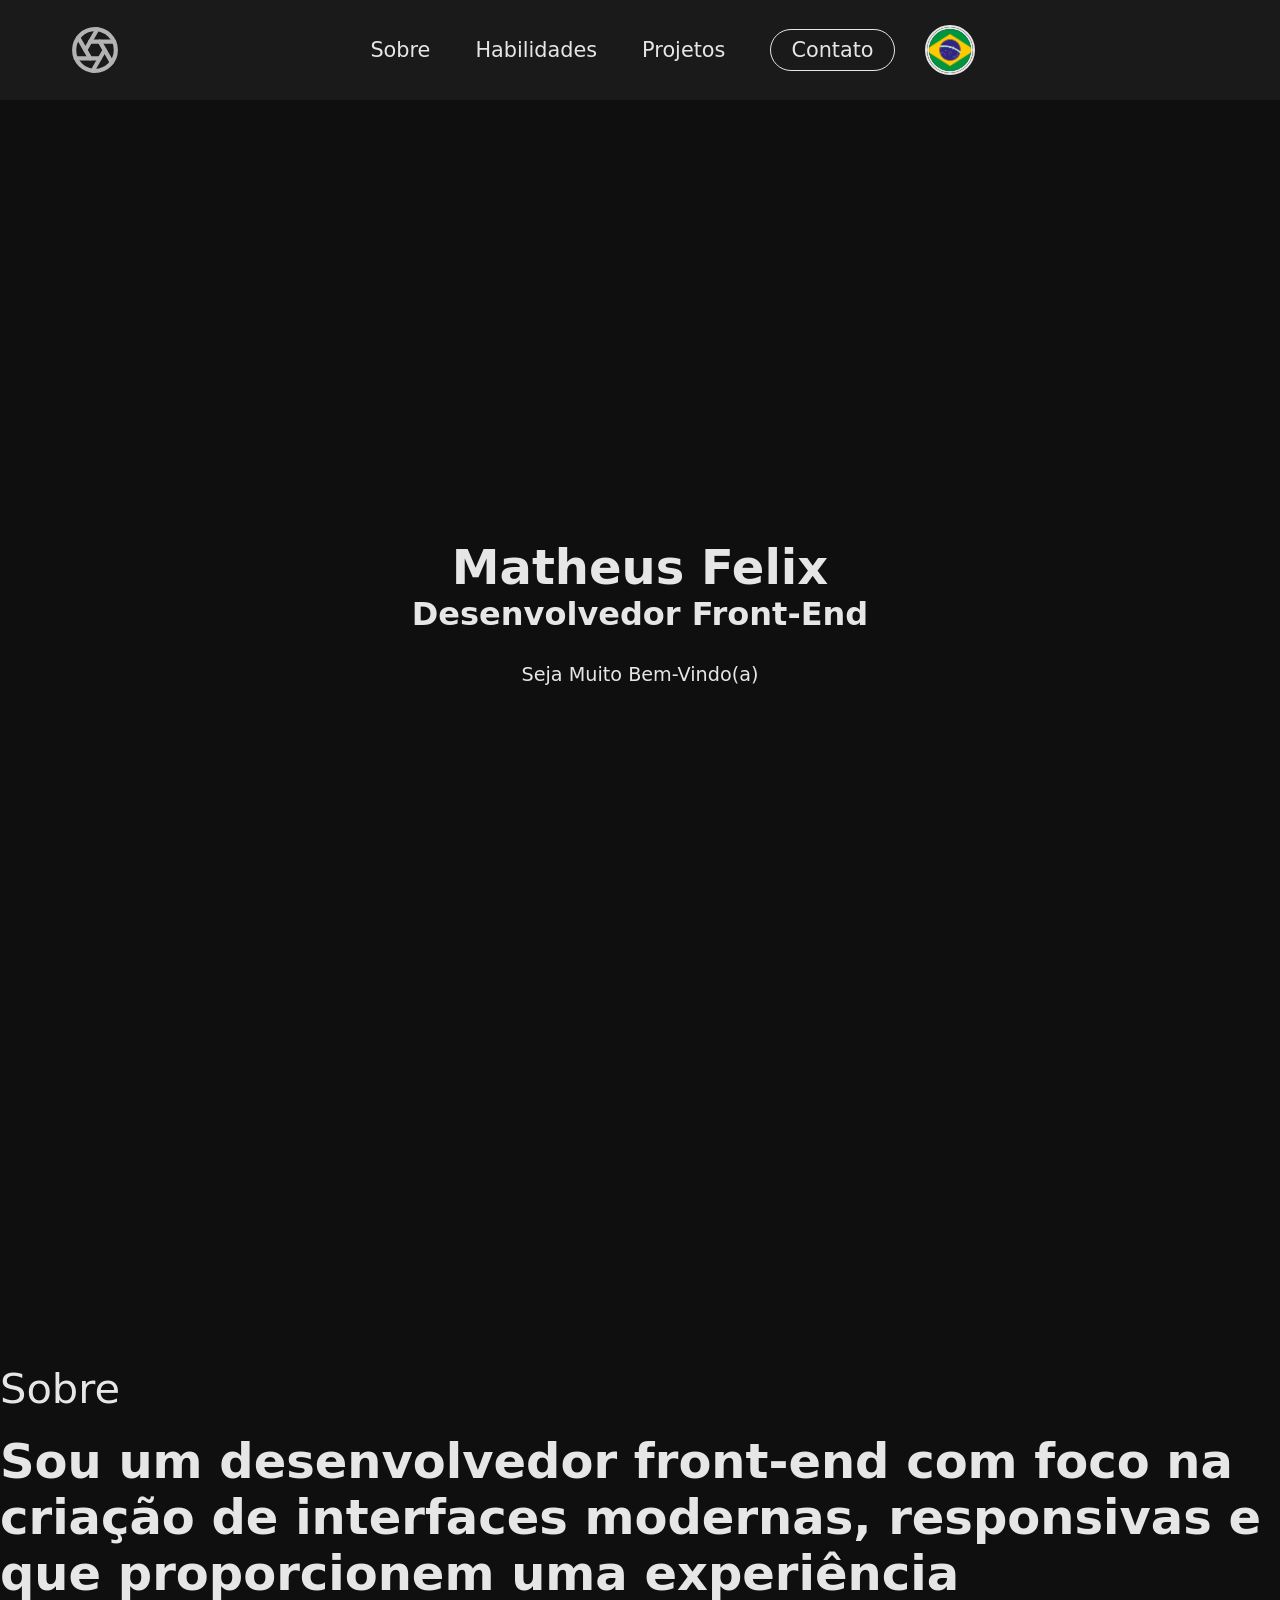
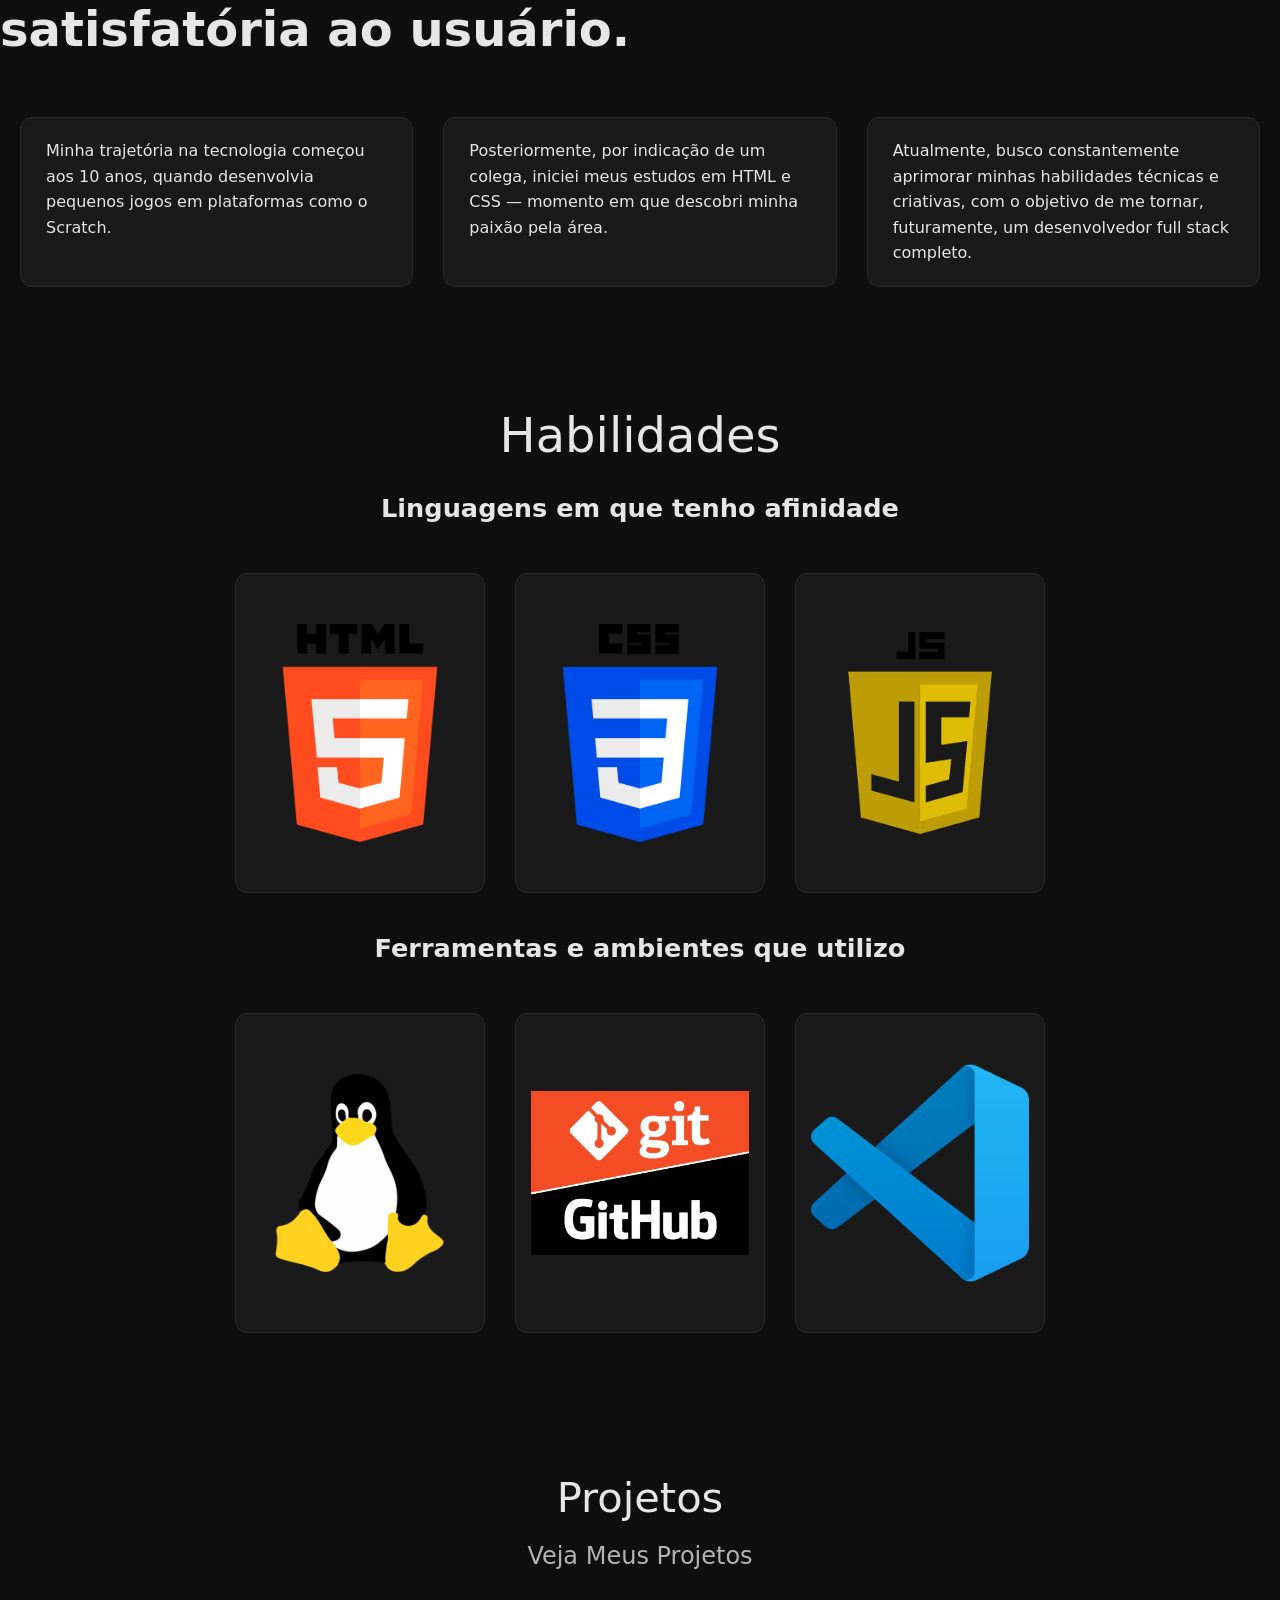
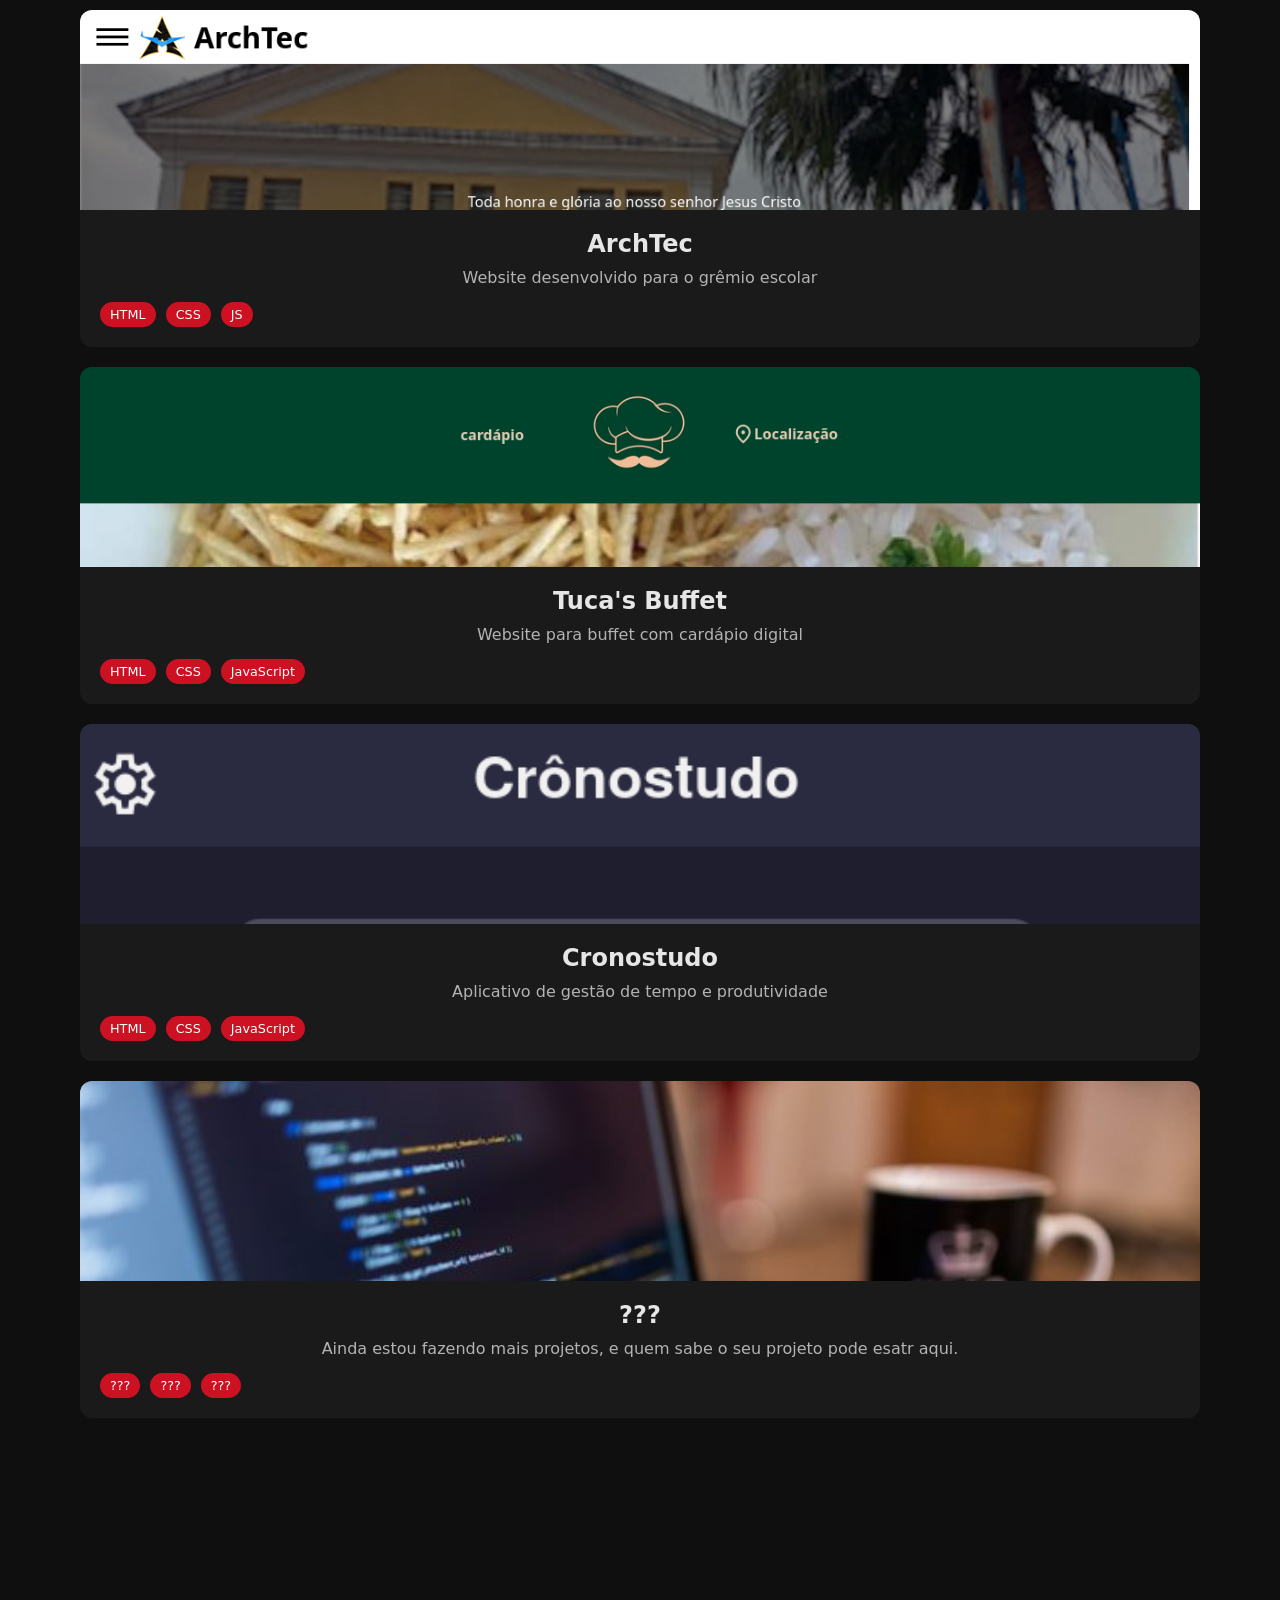
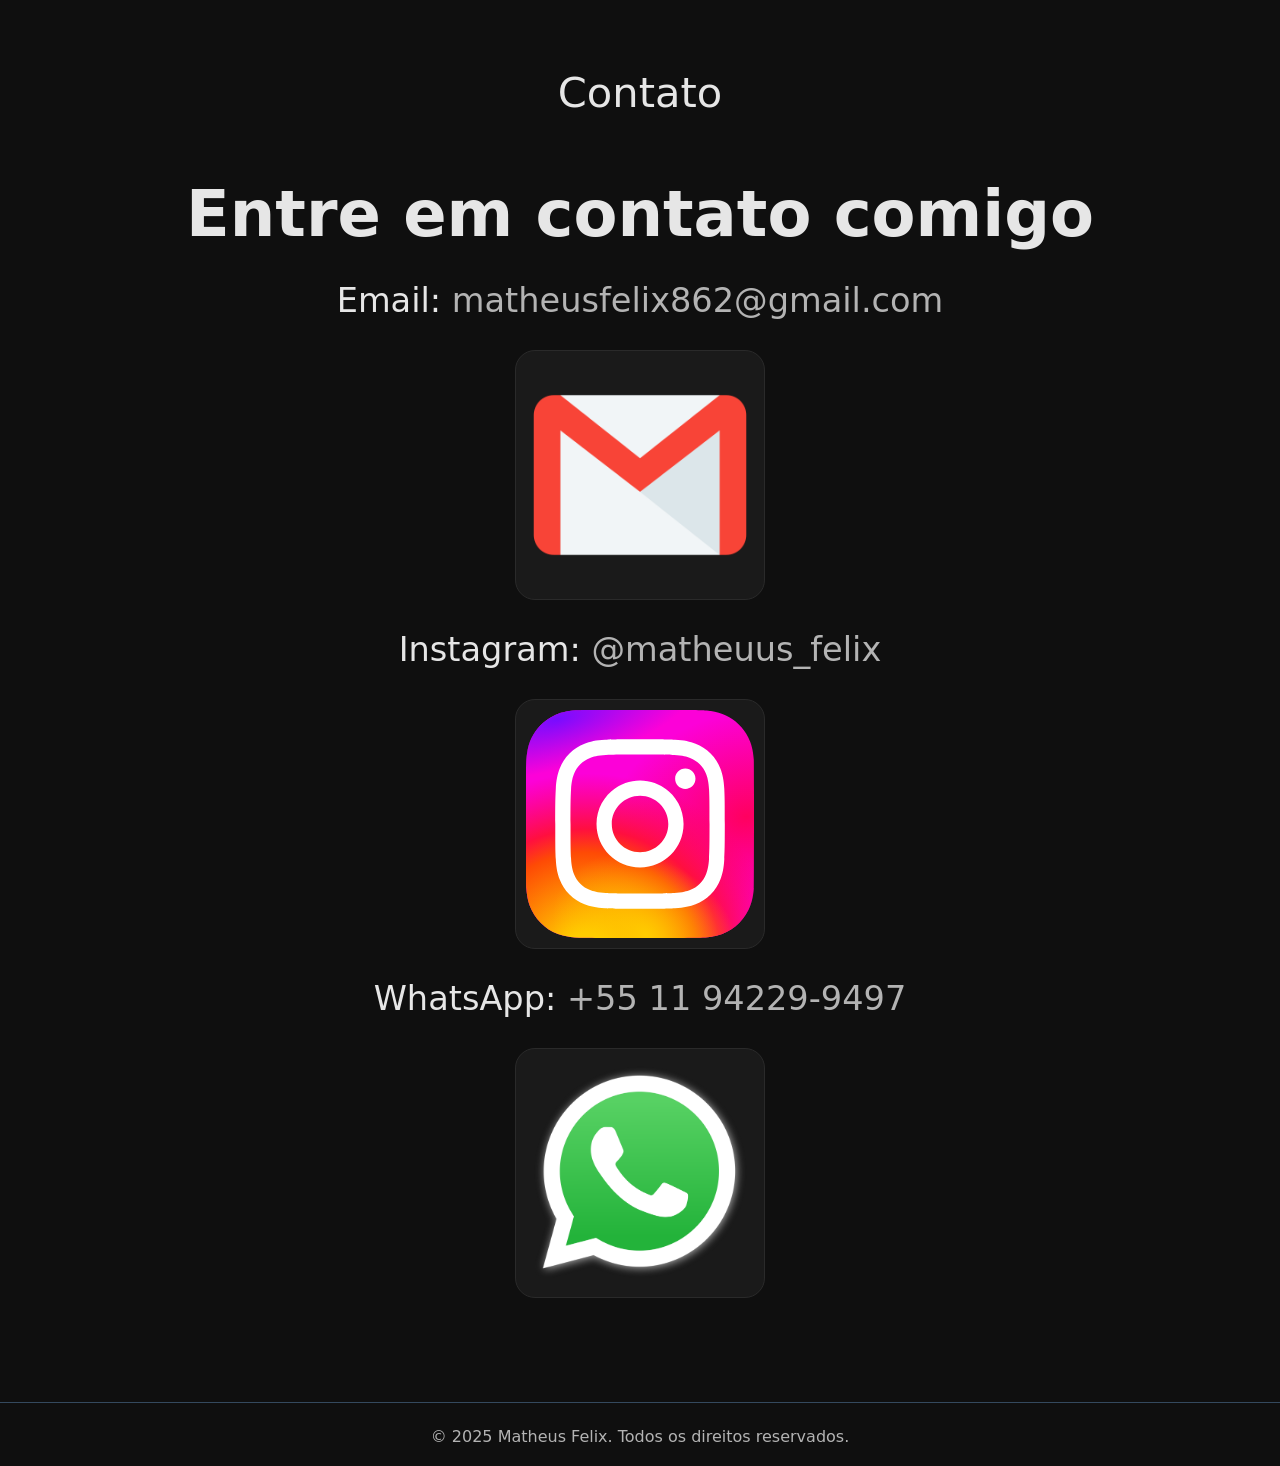
<file: index.html>
<!DOCTYPE html>
<html lang="pt-br">
<head>
  <meta charset="UTF-8">
  <meta name="viewport" content="width=device-width, initial-scale=1.0">
  <title class="lang" key="title">Matheus Felix</title>
  <link rel="stylesheet" href="style/style.css">
</head>
<body class=""> 
    <header>
    <div class="header-container">
      <svg xmlns="http://www.w3.org/2000/svg" width="50" height="50" viewBox="0 0 24 24" fill="none" stroke="currentColor" stroke-width="2" stroke-linecap="round" stroke-linejoin="round" class="lucide lucide-aperture">
        <circle cx="12" cy="12" r="10"/>
        <path d="m14.31 8 5.74 9.94"/>
        <path d="M9.69 8h11.48"/>
        <path d="m7.38 12 5.74-9.94"/>
        <path d="M9.69 16 3.95 6.06"/>
        <path d="M14.31 16H2.83"/>
        <path d="m16.62 12-5.74 9.94"/>
      </svg>
      
      <div class="cen">
        <button class="hamburger">
          <div class="bar"></div>
          <div class="bar"></div>
          <div class="bar"></div>
        </button>
      </div>
      
      <nav class="menu">
        <a href="#sobre" class="pri linha lang" key="about">Sobre</a>
        <a href="#habilidades" class="pri2 linha lang" key="skills">Habilidades</a>
        <a href="#projetos" class="pri3 linha lang" key="projects">Projetos</a>
        <a href="#contato" class="btn lang" id="cnt" key="contact">Contato</a>
        <div class="lang-toggle">
          <div class="flag-container">
            <img src="style/imagens/eua.jpg" alt="USA Flag" class="flag active" id="usa-flag">
            <img src="style/imagens/brasil.jpg" alt="Brasil Flag" class="flag" id="brazil-flag">
          </div>
        </div>
      </nav>
    </div>
  </header>
  <main>
    <aside class="ini slide-up"> 
      <h1>Matheus Felix</h1>
      <h2 class="lang" key="occupation">Desenvolvedor Front-End</h2>
      <p class="lang" key="welcome">Seja Muito Bem-Vindo(a)</p>
    </aside>

    <aside class="sobre slide-up-hidden" id="sobre"> 
      <h2 class="lang" key="about">Sobre</h2>
      <p class="resumo lang" key="summary">
        Sou um desenvolvedor front-end com foco na criação de interfaces modernas, responsivas e que proporcionem uma experiência satisfatória ao usuário.
      </p>

      <div class="blocos">
        <div class="bloco">
          <p class="lang" key="journey1">Minha trajetória na tecnologia começou aos 10 anos, quando desenvolvia pequenos jogos em plataformas como o Scratch.</p>
        </div>
        <div class="bloco">
          <p class="lang" key="journey2">Posteriormente, por indicação de um colega, iniciei meus estudos em HTML e CSS — momento em que descobri minha paixão pela área.</p>
        </div>
        <div class="bloco">
          <p class="lang" key="journey3">Atualmente, busco constantemente aprimorar minhas habilidades técnicas e criativas, com o objetivo de me tornar, futuramente, um desenvolvedor full stack completo.</p>
        </div>
      </div>
    </aside>

    <aside class="skill slide-up-hidden" id="habilidades"> 
      <h2 class="lang" key="skills">Habilidades</h2>
      <div class="lang skills-cards">
        <p class="lang" key="languages">Linguagens em que tenho afinidade</p>
        <img src="style/imagens/html.png" alt="HTML">
        <img src="style/imagens/css.png" alt="CSS">
        <img src="style/imagens/js.png" alt="JavaScript">
      </div>

      <div class="fer skills-cards">
        <p class="lang" key="tools">Ferramentas e ambientes que utilizo</p>
        <img src="style/imagens/linux.png" alt="Linux">
        <img src="style/imagens/git.jpg" alt="Git">
        <img src="style/imagens/vscode.png" alt="VS Code">
      </div>
    </aside>

    <aside id="projetos" class="slide-up-hidden">
  <h2 class="lang" key="projects">Projetos</h2>
  <h3 class="lang" key="view-projects">Veja Meus Projetos</h3>
  
  <div class="projects-container">
    <!-- Projeto ArchTec -->
    <div class="project-card">
      <div class="project-image-container">
        <img src="style/imagens/archtec.png" alt="Projeto ArchTec" class="project-image">
        <div class="project-overlay">
          <a href="https://github.com/AppleHunters/ArchTec" target="_blank" class="project-icon">
            <svg xmlns="http://www.w3.org/2000/svg" width="24" height="24" viewBox="0 0 24 24" fill="none" stroke="currentColor" stroke-width="2" stroke-linecap="round" stroke-linejoin="round" class="lucide-github"><path d="M15 22v-4a4.8 4.8 0 0 0-1-3.5c3 0 6-2 6-5.5.08-1.25-.27-2.48-1-3.5.28-1.15.28-2.35 0-3.5 0 0-1 0-3 1.5-2.64-.5-5.36-.5-8 0C6 2 5 2 5 2c-.3 1.15-.3 2.35 0 3.5A5.403 5.403 0 0 0 4 9c0 3.5 3 5.5 6 5.5-.39.49-.68 1.05-.85 1.65-.17.6-.22 1.23-.15 1.85v4"/><path d="M9 18c-4.51 2-5-2-7-2"/></svg>
          </a>
          <a href="https://archtec.vercel.app" target="_blank" class="project-icon">
            <svg xmlns="http://www.w3.org/2000/svg" width="24" height="24" viewBox="0 0 24 24" fill="none" stroke="currentColor" stroke-width="2" stroke-linecap="round" stroke-linejoin="round" class=" lucide-eye"><path d="M2.062 12.348a1 1 0 0 1 0-.696 10.75 10.75 0 0 1 19.876 0 1 1 0 0 1 0 .696 10.75 10.75 0 0 1-19.876 0"/><circle cx="12" cy="12" r="3"/></svg>
          </a>
        </div>
      </div>
      <div class="project-info">
        <h4>ArchTec</h4>
        <p class="lang" key="project1-desc">Website desenvolvido para o grêmio escolar</p>
        <div class="tech-tags">
          <span>HTML</span>
          <span>CSS</span>
          <span>JS</span>
        </div>
      </div>
    </div>

    <!-- Projeto Tuca's Buffet -->
    <div class="project-card">
      <div class="project-image-container">
        <img src="style/imagens/tucas.png" alt="Tuca's Buffet" class="project-image">
        <div class="project-overlay">
          <a href="https://github.com/AppleHunters/TuccasBuffet" target="_blank" class="project-icon">
            <svg xmlns="http://www.w3.org/2000/svg" width="24" height="24" viewBox="0 0 24 24" fill="none" stroke="currentColor" stroke-width="2" stroke-linecap="round" stroke-linejoin="round" class="lucide-github"><path d="M15 22v-4a4.8 4.8 0 0 0-1-3.5c3 0 6-2 6-5.5.08-1.25-.27-2.48-1-3.5.28-1.15.28-2.35 0-3.5 0 0-1 0-3 1.5-2.64-.5-5.36-.5-8 0C6 2 5 2 5 2c-.3 1.15-.3 2.35 0 3.5A5.403 5.403 0 0 0 4 9c0 3.5 3 5.5 6 5.5-.39.49-.68 1.05-.85 1.65-.17.6-.22 1.23-.15 1.85v4"/><path d="M9 18c-4.51 2-5-2-7-2"/></svg>
          </a>
          <a href="https://tucas.vercel.app/" target="_blank" class="project-icon">
            <svg xmlns="http://www.w3.org/2000/svg" width="24" height="24" viewBox="0 0 24 24" fill="none" stroke="currentColor" stroke-width="2" stroke-linecap="round" stroke-linejoin="round" class=" lucide-eye"><path d="M2.062 12.348a1 1 0 0 1 0-.696 10.75 10.75 0 0 1 19.876 0 1 1 0 0 1 0 .696 10.75 10.75 0 0 1-19.876 0"/><circle cx="12" cy="12" r="3"/></svg>
          </a>
        </div>
      </div>
      <div class="project-info">
        <h4>Tuca's Buffet</h4>
        <p class="lang" key="project2-desc">Website para buffet com cardápio digital</p>
        <div class="tech-tags">
          <span>HTML</span>
          <span>CSS</span>
          <span>JavaScript</span>
        </div>
      </div>
    </div>

    <!-- Projeto Cronostudo -->
    <div class="project-card">
      <div class="project-image-container">
        <img src="style/imagens/cronostudo.png" alt="Cronostudo" class="project-image">
        <div class="project-overlay">
          <a href="https://https://github.com/AppleHunters/Cronograma-estudos" target="_blank" class="project-icon">
            <svg xmlns="http://www.w3.org/2000/svg" width="24" height="24" viewBox="0 0 24 24" fill="none" stroke="currentColor" stroke-width="2" stroke-linecap="round" stroke-linejoin="round" class=" lucide-github"><path d="M15 22v-4a4.8 4.8 0 0 0-1-3.5c3 0 6-2 6-5.5.08-1.25-.27-2.48-1-3.5.28-1.15.28-2.35 0-3.5 0 0-1 0-3 1.5-2.64-.5-5.36-.5-8 0C6 2 5 2 5 2c-.3 1.15-.3 2.35 0 3.5A5.403 5.403 0 0 0 4 9c0 3.5 3 5.5 6 5.5-.39.49-.68 1.05-.85 1.65-.17.6-.22 1.23-.15 1.85v4"/><path d="M9 18c-4.51 2-5-2-7-2"/></svg>
          </a>
          <a href="https://cronostudo.vercel.app" target="_blank" class="project-icon">
            <svg xmlns="http://www.w3.org/2000/svg" width="24" height="24" viewBox="0 0 24 24" fill="none" stroke="currentColor" stroke-width="2" stroke-linecap="round" stroke-linejoin="round" class=" lucide-eye"><path d="M2.062 12.348a1 1 0 0 1 0-.696 10.75 10.75 0 0 1 19.876 0 1 1 0 0 1 0 .696 10.75 10.75 0 0 1-19.876 0"/><circle cx="12" cy="12" r="3"/></svg>
          </a>
        </div>
      </div>
      <div class="project-info">
        <h4>Cronostudo</h4>
        <p class="lang" key="project3-desc">Aplicativo de gestão de tempo e produtividade</p>
        <div class="tech-tags">
          <span>HTML</span>
          <span>CSS</span>
          <span>JavaScript</span>
        </div>
      </div>
    </div>
  </div>
  
      <!-- Em Breve -->
      <div class="project-card breve">
      <div class="project-image-container">
        <img src="style/imagens/programa.jpg" alt="Cronostudo" class="project-image">
        <div class="project-overlay">
        </div>
      </div>
      <div class="project-info">
        <h4>???</h4>
        <p class="lang" key="project4-desc">Ainda estou fazendo mais projetos, e quem sabe o seu projeto pode esatr aqui.</p>
        <div class="tech-tags">
          <span>???</span>
          <span>???</span>
          <span>???</span>
        </div>
      </div>
    </div>
  </div>
</aside>

    <aside id="contato">
      <div class="icons">
        <h2 class="lang" key="contact">Contato</h2>
        <h3 class="emc lang" key="contact-me">Entre em contato comigo</h3>
        <p class="lang" key="email">Email: <a href="mailto:matheusfelix862@gmail.com">matheusfelix862@gmail.com</a></p>
        <img src="style/imagens/email.png" alt="Gmail">
        <p class="lang" key="instagram">Instagram: <a href="https://instagram.com/matheuus_felix" target="_blank">@matheuus_felix</a></p>
        <img src="style/imagens/insta.svg" alt="Instagram">
        <p class="lang" key="whatsapp">WhatsApp: <a href="https://wa.me/5511942299497" target="_blank">+55 11 94229-9497</a></p>
        <img src="style/imagens/whatsapp.webp" alt="WhatsApp">
      </div>
    </aside>
  </main>

    <footer>
      <div class="footer-bottom">
        <p class="lang" key="footer-copyright">&copy; 2025 Matheus Felix. Todos os direitos reservados.</p>
      </div>
    </footer>

  <script src="script/hover.js"></script>
  <script src="script/slide.js"></script> 
  <script src="script/menu.js"></script>
  <script src="script/flags.js"></script>
  <script src="script/rolagem.js"></script>
</body>
</html>
</file>
<file: style/style.css>
@charset "UTF-8";

:root {
  --bg-primary: #0f0f0f;
  --bg-secondary: #1a1a1a;
  --text-primary: #e6e6e6;
  --text-secondary: #b3b3b3;
  --text-muted: #808080;
  --accent: #ffffff;
  --accent-hover: #cccccc;
  --border-color: #2a2a2a;
  --highlight: #cc1122;
  --highlight-strong: #b3002d;
}

* {
  padding: 0;
  margin: 0;
  box-sizing: border-box;
  font-family: system-ui, -apple-system, BlinkMacSystemFont, 'Segoe UI', Roboto, Oxygen, Ubuntu, Cantarell, 'Open Sans', 'Helvetica Neue', sans-serif;
}

html {
  scroll-behavior: smooth;
}

body {
  background-color: var(--bg-primary);
  overflow-x: hidden;
}

/* ========== HEADER ========== */
header {
  height: 100px;
  background-color: var(--bg-secondary);
  position: fixed;
  width: 100%;
  top: 0;
  z-index: 1000;
  display: flex;
  justify-content: center;
  
}

header .menu a:hover{
  font-weight: 900;
}

.header-container {
  width: 100%;
  max-width: 1200px;
  display: flex;
  align-items: center;
  justify-content: space-between; 
  padding: 0 30px;
  position: relative;
}


.menu {
  display: flex;
  align-items: center;
  gap: 15px;
  flex: 1;
  justify-content: center; 
}

.menu a {
  text-decoration: none;
  padding: 10px 15px;
  color: var(--text-primary);
  position: relative;
  transition: all 0.3s ease;
  font-size: 1.3em ;
}

/* === Underline Hovers === */
.pri::after,
.pri2::after,
.pri3::after {
  content: "";
  position: absolute;
  left: 50%;
  height: 3px;
  width: 0;
  background-color: var(--text-primary);
  transition: width 0.4s ease, left 0.4s ease;
  border-radius: 2px;
  bottom: 5px;
}

.pri:hover::after {
  width: 65%;
  left: 20%;
}

.pri2:hover::after {
  width: 80%;
  left: 10%;
}

.pri3:hover::after {
  width: 70%;
  left: 15%;
}

/* === Botão "Contato" === */
#cnt {
  border: 1px solid var(--text-primary);
  border-radius: 50px;
  padding: 8px 20px;
  margin-left: 15px;
  position: relative;
  overflow: hidden;
  z-index: 1;
}

.btn::before {
  content: '';
  background-color: var(--text-primary);
  position: absolute;
  top: 50%;
  left: 50%;
  width: 0;
  height: 0;
  border-radius: 50%;
  transform: translate(-50%, -50%);
  transition: width 0.6s, height 0.6s;
  z-index: -1;
}

.btn:hover::before {
  width: 100%;
  height: 100%;
  border-radius: 50px;
}

.btn:hover {
  color: var(--bg-primary);
}

/* SVG animado */
.lucide{
  animation: roda 5s linear infinite;
  color: var(--text-secondary);
}

@keyframes roda {
  0% { transform: rotate(0deg); }
  100% { transform: rotate(360deg); }
}



/* Menu Hambúrguer */
.hamburger {
  position: absolute;
  top: 50%;
  left: 50%;
  transform: translate(-50%, -50%);
  display: none;
  flex-direction: column;
  justify-content: center;
  align-items: center;
  background: none;
  border: none;
  cursor: pointer;
  z-index: 1001;
}

.hamburger .bar {
  width: 30px;
  height: 3px;
  background-color: var(--text-primary);
  margin: 6px 0;
  transition: 0.4s;
}


.hamburger.active .bar:nth-child(1) {
  transform: rotate(-45deg) translate(-5px, 6px);
}

.hamburger.active .bar:nth-child(2) {
  opacity: 0;
}

.hamburger.active .bar:nth-child(3) {
  transform: rotate(45deg) translate(-7px, -7px);
}

/* === MAIN CONTENT === */
main {
  margin-top: 100px;
    margin-top: 100px;
  min-height: 100vh;
}


.ini {
  width: 80vw;
  aspect-ratio: 1/1;
  margin: 60px auto;
  display: flex;
  flex-direction: column;
  justify-content: center;
  align-items: center;
  text-align: center;
  padding: 30px;
}

.ini h1 {
  font-size: 3em;
  color: var(--text-primary);
}

.ini h2 {
  font-size: 2em;
  color: var(--text-primary);
}

.ini p {
  font-size: 1.2em;
  color: var(--text-primary);
}

/* === Animação === */
@keyframes slideUp {
  0% { opacity: 0; transform: translateY(40px); }
  100% { opacity: 1; transform: translateY(0); }
}

.slide-up {
  animation: slideUp 0.8s ease-out forwards;
}

.slide-up-hidden {
  opacity: 0;
  transform: translateY(40px);
}

/* === SEÇÕES === */
section {
  padding: 80px 20px;
  max-width: 1200px;
  margin: 0 auto;
}

.sobre {
    padding-top: 100px;
  }
  
  .sobre h2{
    font-size: 2.6em;
    font-weight: 100;
  }

  .resumo{
    font-size: 3em;
    font-weight: 900;
  }



.skill {
  padding-top: 100px;
}

 .skill h2{
    font-size: 3em;
    font-weight: 100;

  }

/* === BLOCOS === */
.blocos {
  display: grid;
  grid-template-columns: repeat(auto-fit, minmax(280px, 1fr));
  gap: 30px;
  padding: 20px;
}

.bloco {
  background-color: var(--bg-secondary);
  border: 1px solid var(--border-color);
  border-radius: 12px;
  padding: 20px 25px;
  font-size: .6em;
  line-height: 1.6;
  transition: transform 0.3s ease;
  color: var(--text-primary);
}

.bloco:hover {
  transform: translateY(-5px);
}

/* === SKILLS === */
.skills-cards {
  display: flex;
  justify-content: center;
  align-items: flex-start;
  gap: 30px;
  flex-wrap: wrap;
  margin-top: 20px;
  text-align: center;
}

.skills-cards img {
  width: 250px;
  height: 320px;
  object-fit: contain;
  background-color: var(--bg-secondary);
  border: 1px solid var(--border-color);
  border-radius: 12px;
  padding: 15px;
  transition: transform 0.3s ease;
}

.skills-cards img:hover {
  transform: scale(1.05);
}

.skills-cards p {
  flex-basis: 100%;
  font-size: 1.6em;
  font-weight: bold;
  color: var(--text-primary);
  margin-bottom: 20px;
}

/* === SEÇÃO CONTATO === */
#contato {
  padding: 100px 20px;
  text-align: center;
  color: var(--text-primary);
}

#contato h2{
  font-size: 2.6em;
  font-weight: 100;
}

#contato p{
  font-size: 2.1em;
}

#contato p a {
  color: var(--text-secondary);
  text-decoration: none;
    
}

.emc{
  font-size: 4em;
  font-weight: 900;
}

#contato p a:hover {
  color: var(--accent-hover);
  text-decoration: underline;
}

.icons {
  display: flex;
  justify-content: center;
  align-items: center;
  flex-wrap: wrap;
  flex-direction: column;
  gap: 30px;
  margin-top: 30px;
}

.icons img {
  width: 250px;
  height: 250px;
  padding: 10px;
  background-color: var(--bg-secondary);
  border: 1px solid var(--border-color);
  border-radius: 20px;
  transition: transform 0.3s ease;
  object-fit: contain;
}

.icons img:hover {
  transform: scale(1.05);
}

/* === RESPONSIVO === */

@media (max-width: 769px) {
  .ini {
    padding-top: 40%;
  }

  header {
    font-size: 1.3em;
  }

  .hamburger{
    display: flex;
  }
}

@media (max-width: 768px) {
  .hamburger {
    display: block;
    
  }
  
  .menu {
    display: flex;
    position: fixed;
    top: 100px;
    left: -100%;
    width: 100%;
    height: calc(100vh - 100px);
    background-color: var(--bg-secondary);
    flex-direction: column;
    align-items: center;
    justify-content: center;
    transition: left 0.3s ease;
    padding-bottom: 100px;
    font-size: 2em;
  }
  
  .menu.active {
    left: 0;
  }
  
  .menu a {
    width: 80%;
    text-align: center;
    padding: 15px;
    margin: 5px 0;
  }
  
  #cnt {
    margin: 20px auto 0;
    width: 80%;
  }
  

.ini h1 {
  font-size: 3.5em;
  color: var(--text-primary);
}

.ini h2 {
  font-size: 2.5em;
  color: var(--text-primary);
}

.ini p {
  font-size: 1.5em;
  color: var(--text-primary);
}

  .sobre {
    padding-top: 100px;
  }
  
  .sobre h2{
    font-size: 2.6em;
    font-weight: 100;
  }

  .resumo{
    font-size: 3em;
    font-weight: 900;
  }

  .skills-cards img {
    width: 150px;
    height: 200px;
  }

  .skill h2{
    font-size: 2em;
    font-weight: 100;

  }


  .hamburger {
    display: block;
  }
  
  .menu {
    display: flex;
    position: fixed;
    top: 100px;
    left: -100%;
    width: 100%;
    height: calc(100vh - 100px);
    background-color: var(--bg-secondary);
    flex-direction: column;
    align-items: center;
    justify-content: center;
    transition: left 0.3s ease;
    padding-bottom: 100px;
    font-size: 2em;
  }
  
  .menu.active {
    left: 0;
  }
  
  .menu a {
    width: 80%;
    text-align: center;
    padding: 15px;
    margin: 5px 0;
  }
  
  #cnt {
    margin: 20px auto 0;
    width: 80%;
  }

 .lang-toggle {
    margin: 100px auto 0;
    width: 100%;
    display: flex;
    justify-content: center;
   
  }
}



@media (max-width: 480px) {
  .menu a {
    font-size: 1.2em;
  }

  .ini h1, .ini h2, .ini p{
      position: relative;
      top: 50%;
  }

  .ini h1, .ini h2{
    font-size: 2.5em;
    
  }

  .sobre h2{
    font-size: 2.3em;
    font-weight: 100;
  }

  .resumo{
    font-size: 2.5em;
    font-weight: 900;
  }

  .skill h2{
    font-size: 2em;
    font-weight: 100;
  }

  .blocos {
    grid-template-columns: 1fr;
  }

  #contato {
    padding: 100px 20px;
    text-align: center;
    color: var(--text-primary);
  }

  #contato h2{
    font-size: 2.6em;
    font-weight: 100;
  }

  #contato p{
    font-size: 1.6em;
  }

  #contato p a {
    color: var(--text-secondary);
    text-decoration: none;
  }

  .emc{
    font-size: 3em;
    font-weight: 900;
  }

}

/* === Bandeira com troca === */
.lang-toggle {
  margin-left: 15px;
}

.flag-container {
  position: relative;
  width: 50px;
  height: 50px;
  border-radius: 50%;
  overflow: hidden;
  cursor: pointer;
  border: 2px solid var(--text-primary);
  transition: transform 0.3s ease;
}

.flag-container:hover {
  transform: scale(1.1);
}

.flag {
  position: absolute;
  top: 0;
  left: 0;
  width: 100%;
  height: 100%;
  object-fit: cover;
  border-radius: 50%;
  transition: opacity 0.3s ease;
}

.flag.active {
  opacity: 1;
}

.flag:not(.active) {
  opacity: 0;
}

/* === SEÇÕES === */
section {
  padding: 80px 20px;
  max-width: 1200px;
  margin: 0 auto;
  text-align: center; /* Add this to center content within sections */
}

.sobre {
  padding-top: 180px;
}

.sobre h2 {
    color: var(--text-primary); /* Ensure heading color matches */
    margin-bottom: 20px;
}

.sobre .resumo {
    margin-bottom: 40px; /* Add some space below the main paragraph */
    color: var(--text-primary);
}

/* === BLOCOS === */
.blocos {
  display: grid;
  grid-template-columns: repeat(auto-fit, minmax(280px, 1fr));
  gap: 30px;
  padding: 20px;
  text-align: left; /* Keep block text left-aligned inside the blocks */
}

.bloco {
  background-color: var(--bg-secondary);
  border: 1px solid var(--border-color);
  border-radius: 12px;
  padding: 20px 25px;
  font-size: 1em;
  line-height: 1.6;
  transition: transform 0.3s ease;
  color: var(--text-primary);
}

.skill {
  padding-top: 100px;
  text-align: center; /* Center the overall skill section content */
}

.skills-category-title { /* New class for the skill category titles */
  font-size: 1.6em;
  font-weight: bold;
  color: var(--text-primary);
  margin-top: 40px; /* Space above each category title */
  margin-bottom: 20px; /* Space below each category title */
}

.skills-cards {
  display: flex;
  justify-content: center;
  align-items: center; /* Align items to center vertically within the flex container */
  gap: 30px;
  flex-wrap: wrap;
  margin-bottom: 40px; /* Space below each set of skill cards */
}

.skills-cards img {
  width: 250px;
  height: 320px;
  object-fit: contain;
  background-color: var(--bg-secondary);
  border: 1px solid var(--border-color);
  border-radius: 12px;
  padding: 15px;
  transition: transform 0.3s ease;
}

.skills-cards img:hover {
  transform: scale(1.05);
}



/* === MAIN CONTENT === */

main aside h2 {
    font-size: 2.5em; /* Adjust as needed */
    color: var(--text-primary);
    margin-bottom: 30px; /* Space below section titles */
}


/* === Animação Pulsante para o Título === */
@keyframes pulsar {
  0%, 100% {
    transform: scale(1);
  }
  50% {
    transform: scale(1.1);
  }
}

.ini h1, .ini h2, .ini p{
  animation: pulsar 2s ease-in-out infinite;
}

/* Bandeiras */
.flag-container {
    position: relative;
    width: 50px;
    height: 50px;
    cursor: pointer;
}

.flag {
    position: absolute;
    top: 0;
    left: 0;
    width: 100%;
    height: 100%;
    object-fit: cover;
    border-radius: 50%;
    border: 2px solid var(--text-primary);
    transition: opacity 0.3s ease;
}

.flag:not(.active) {
    opacity: 0;
}

.flag.active {
    opacity: 1;
}


/* Seção de Projetos */
#projetos {
    padding: 100px 20px;
    max-width: 1200px;
    margin: 0 auto;
    text-align: center;
}

#projetos h2 {
  font-size: 2.6em;
  font-weight: 100;
  color: var(--text-primary);
  margin-bottom: 20px;
}

#projetos h3 {
  font-size: 1.5em;
  font-weight: 400;
  color: var(--text-secondary);
  margin-bottom: 40px;
}

.projects-grid {
    display: grid;
    grid-template-columns: repeat(auto-fit, minmax(300px, 1fr));
    gap: 30px;
    width: 100%;
    margin: 0 auto;
    padding: 20px;
    justify-content: center;
    align-items: stretch;
}

.project-card {
    background-color: var(--bg-secondary);
    border-radius: 12px;
    overflow: hidden;
    transition: transform 0.3s ease, box-shadow 0.3s ease;
    height: 100%;
    display: flex;
    flex-direction: column;
    margin: 20px;
}

.project-card:hover {
    transform: translateY(-5px);
    box-shadow: 0 10px 20px rgba(0,0,0,0.2);
}

/* Container da imagem */
.project-image-container {
    position: relative;
    height: 200px; /* Altura fixa do container */
    overflow: hidden;
    flex-shrink: 0;
}

/* Imagem do projeto */
.project-image {
    width: 100%;
    height: auto;
    min-height: 400px; /* Aumente a altura mínima para permitir a rolagem */
    object-fit: cover;
    transition: transform 8s linear; /* Aumentei o tempo para um efeito mais suave */
    transform: translateY(0); /* Posição inicial da imagem */
}

/* Efeito de rolagem na imagem quando o card é hover */
.project-card:hover .project-image {
    transform: translateY(calc(-100% + 200px)); /* Move a imagem para cima */
}

/* Efeito de overlay com ícones */
.project-overlay {
  position: absolute;
  top: 0;
  left: 0;
  width: 100%;
  height: 100%;
  background-color: rgba(0, 0, 0, 0.7);
  display: flex;
  justify-content: center;
  align-items: center;
  gap: 30px;
  opacity: 0;
  transition: opacity 0.3s ease;
}

.project-card:hover .project-overlay {
  opacity: 1;
}

.project-icon {
  width: 40px;
  height: 40px;
  color: white;
  transition: transform 0.3s ease;
}

.project-icon:hover {
  transform: scale(1.2);
  color: var(--highlight);
}

.project-info {
    padding: 20px;
    flex-grow: 1;
    display: flex;
    flex-direction: column;
}

.project-info h4 {
    font-size: 1.5em;
    margin-bottom: 10px;
    color: var(--text-primary);
}

.project-info p {
    color: var(--text-secondary);
    margin-bottom: 15px;
}

.tech-tags {
    display: flex;
    gap: 10px;
    flex-wrap: wrap;
    margin-top: auto;
}

.tech-tags span {
    background-color: var(--highlight);
    color: white;
    padding: 5px 10px;
    border-radius: 20px;
    font-size: 0.8em;
}

/* Card "Em Breve" - Apenas para manter o alinhamento da imagem */
.project-card.coming-soon {
  opacity: 0.8;
  grid-column: 1 / -1;
  justify-self: center;
  max-width: 350px;
}

.project-card.coming-soon .project-image {
  /* Restaura a imagem para o seu estado normal */
  min-height: 200px;
  transform: none;
}

.project-card.coming-soon:hover .project-image {
  transform: none;
}

/* Estilos para o Footer */
.footer {
    background-color: #2c3e50;
    color: var(--text-secondary);
    padding: 2rem 0;
    font-family: 'Arial', sans-serif;
}

.footer-content {
    display: flex;
    flex-wrap: wrap;
    justify-content: space-around;
    max-width: 1200px;
    margin: 0 auto;
    padding: 0 20px;
}

.footer-section {
    flex: 1;
    min-width: 250px;
    margin: 1rem;
}

.footer-section h3 {
    font-size: 1.2rem;
    margin-bottom: 1rem;
    color: #3498db;
}

.footer-section p, .footer-section a {
    color: #bdc3c7;
    line-height: 1.6;
}

.footer-section a:hover {
    color: #3498db;
    text-decoration: none;
}

.footer-section ul {
    list-style: none;
    padding: 0;
}

.footer-section ul li {
    margin-bottom: 0.5rem;
}

.social-icons {
    display: flex;
    gap: 15px;
    margin-top: 1rem;
}

.social-icons img {
    width: 24px;
    height: 24px;
    transition: transform 0.3s;
}

.social-icons img:hover {
    transform: scale(1.2);
}

.footer-bottom {
    text-align: center;
    padding-top: 1.5rem;
    margin-top: 1.5rem;
    border-top: 1px solid #34495e;
    font-size: 1rem;
    color: var(--text-secondary);
    display: flex;
    justify-content: center;
    position: relative;
    bottom: 20px;
}

@media (max-width: 768px) {
    .footer-content {
        flex-direction: column;
        align-items: center;
        text-align: center;
    }
    
    .footer-section {
        margin-bottom: 1.5rem;
    }
    
    .social-icons {
        justify-content: center;
    }
}
</file>
